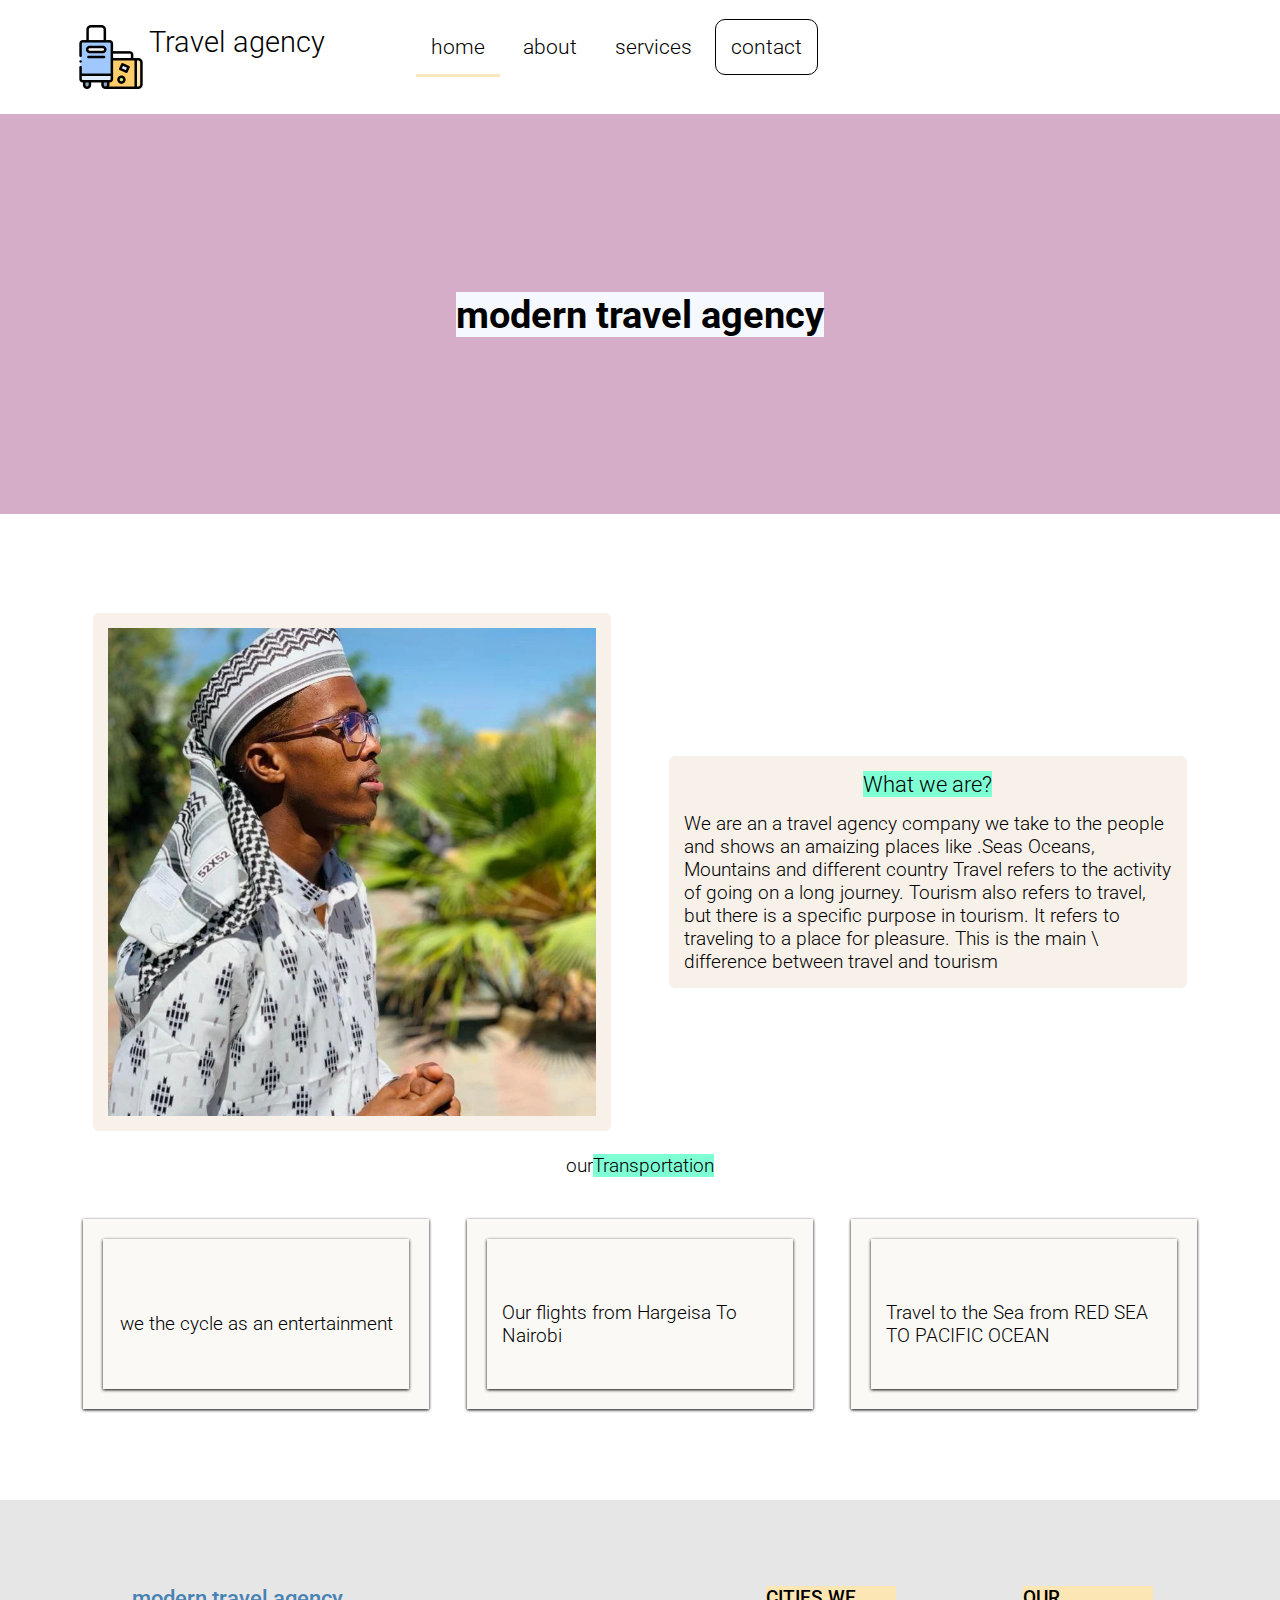
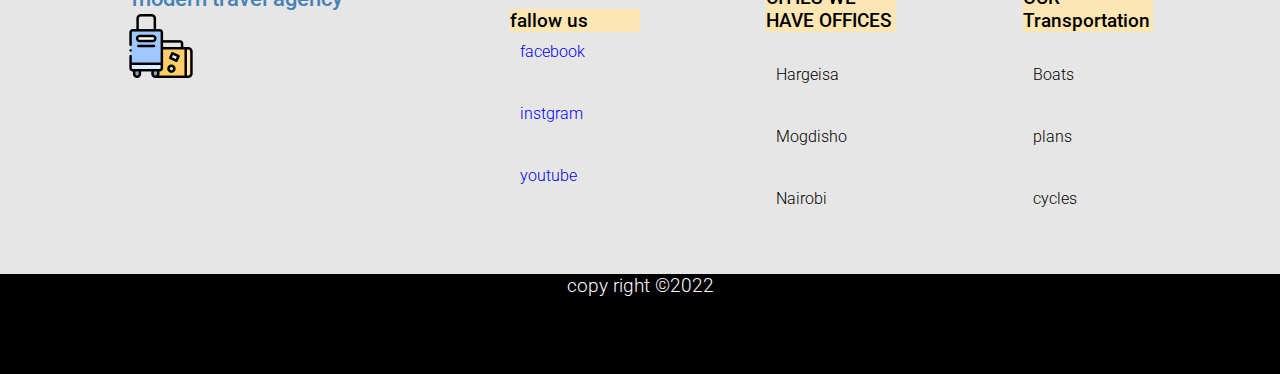
<file: index.html>
<html lang="en">

<head>

    <title>
        dalxii agency
    </title>
    <link rel="stylesheet" href="style.css">
    <link rel="stylesheet" href="https://cdnjs.cloudflare.com/ajax/libs/font-awesome/6.1.1/css/all.min.css"
        integrity="sha512-KfkfwYDsLkIlwQp6LFnl8zNdLGxu9YAA1QvwINks4PhcElQSvqcyVLLD9aMhXd13uQjoXtEKNosOWaZqXgel0g=="
        crossorigin="anonymous" referrerpolicy="no-referrer" />

</head>

<body>
    <div class="header">

        <div class="logo"> <img src="./logo-icon.png" alt="logoi">
            <h2> <a class="logo-text" href="#"></a> Travel agency </h2>

        </div>
        <nav>
            <ul>
                <li><a  class="active-link"   href="#">home</a> </li>
                <li><a   href="./about.html">about</a> </li>
                <li><a href="./services.html">services</a> </li>
                <li><a class="contact-btn" href="./contact.html">contact</a> </li>
            </ul>
        </nav>
    </div>

    <!--hero section-->
    <div class="hero">
        <h1>modern travel agency </h1>
    </div>
    <br>
    <br>
    <!--showcase section-->
    <div class="showcase">
        <div class="container">
            <div class="row">
                <div class="col-2">
                    <img src="./maaam.jpg" alt=" girl image">
                </div>
                <div class="col-2">
                    <h3 class="title"><span class="highlight">What we are?

                        </span></h3>
                    <p> We are an a travel agency company we take to the people and
                        shows an amaizing places like .Seas Oceans, Mountains and different
                        country
                        Travel refers to the activity of going on a long journey.
                        Tourism also refers to travel, but there is a specific
                        purpose in tourism. It refers to traveling to a place for
                        pleasure. This is the main
                        \ difference between travel and tourism </p>
                </div>
            </div>
        </div>

    </div>

    <!-- trips -->
    <div class="trips">
        <div class="container">
            <div class="title">our<span class="highlight">Transportation</span></div>
            <div class="row">



                <!-- copy1   baaskiiad  -->


                <div class="col-3">
                    <div class="trip"><i class="fa-solid fa-bicycle"></i>
                        <p>we the cycle as an entertainment</p>

                    </div>
                </div>





                <!-- copy2 diyaarad-->



                <div class="col-3">
                    <div class="trip"><i class="fa-solid fa-plane-departure"></i>
                        <p>Our flights from Hargeisa To Nairobi</p>

                    </div>
                </div>



                <!-- copy3  dooni ama markab-->




                <div class="col-3">
                    <div class="trip"><i class="fa-solid fa-ship"></i>
                        <p>Travel to the Sea from RED SEA TO PACIFIC OCEAN</p>


                    </div>
                </div>

            </div>

        </div>
    </div>

    <!-- qaybta foooterka -->
    <footer class="footer">
        <div class="container">
            <div class="row">



                <!-- coll1 -->
                <div class="col-4">
                    <h3 class="logo-text"> modern travel agency</h3>
                    <img src="./logo-icon.png" alt="">
                </div>

                <!-- col2 -->
                <div class="col-41">
                    <h4 class="footer-title"> fallow us</h4>

                    <small>
                        <a href="https://www.facebook.com/maamo.ugaaso/"> facebook
                            <i class="fa-brands fa-facebook"></i></a></small>
                    <br>
                    <small>
                        <a href="https://www.instagram.com/malitfx/"> instgram
                            <i class="fa-brands fa-instagram-square"></i></a></small>



                    <br>
                    <small>
                        <a href="https://www.youtube.com/channel/UCQF92yJZW4maO_4q0PAAFXA"> youtube
                            <i class="fa-brands fa-youtube-square"></i></a></small>

                </div>
                <!-- coll3 -->
                <div class="col-41">
                    <h4 class="footer-title"> CITIES WE HAVE OFFICES <i class="fa-solid fa-map-location"></i></h4>
                    <br>
                    <small> Hargeisa</small>
                    <br>
                    <small>Mogdisho</small>
                    <br>
                    <small> Nairobi</small>
                </div>
                <!-- coll4 -->
                <div class="col-41">


                    <h4 class="footer-title">OUR Transportation</h4>
                    <br>
                        <small> Boats <i class="
                            fa-solid fa-ship"></i></small>
                        <br>
                        <small>plans  <i class="
                            fa-solid fa-plane-circle-check">

                        </i></small>
                        <br>
                        <small> cycles <i class="
                            fa-solid fa-bicycle"></i></small>

                </div>
               
            </div>

        </div>




    </footer>

<div class="sub-footer">
<p>copy right &copy2022</p>

</div>

</body>

</html>
</file>
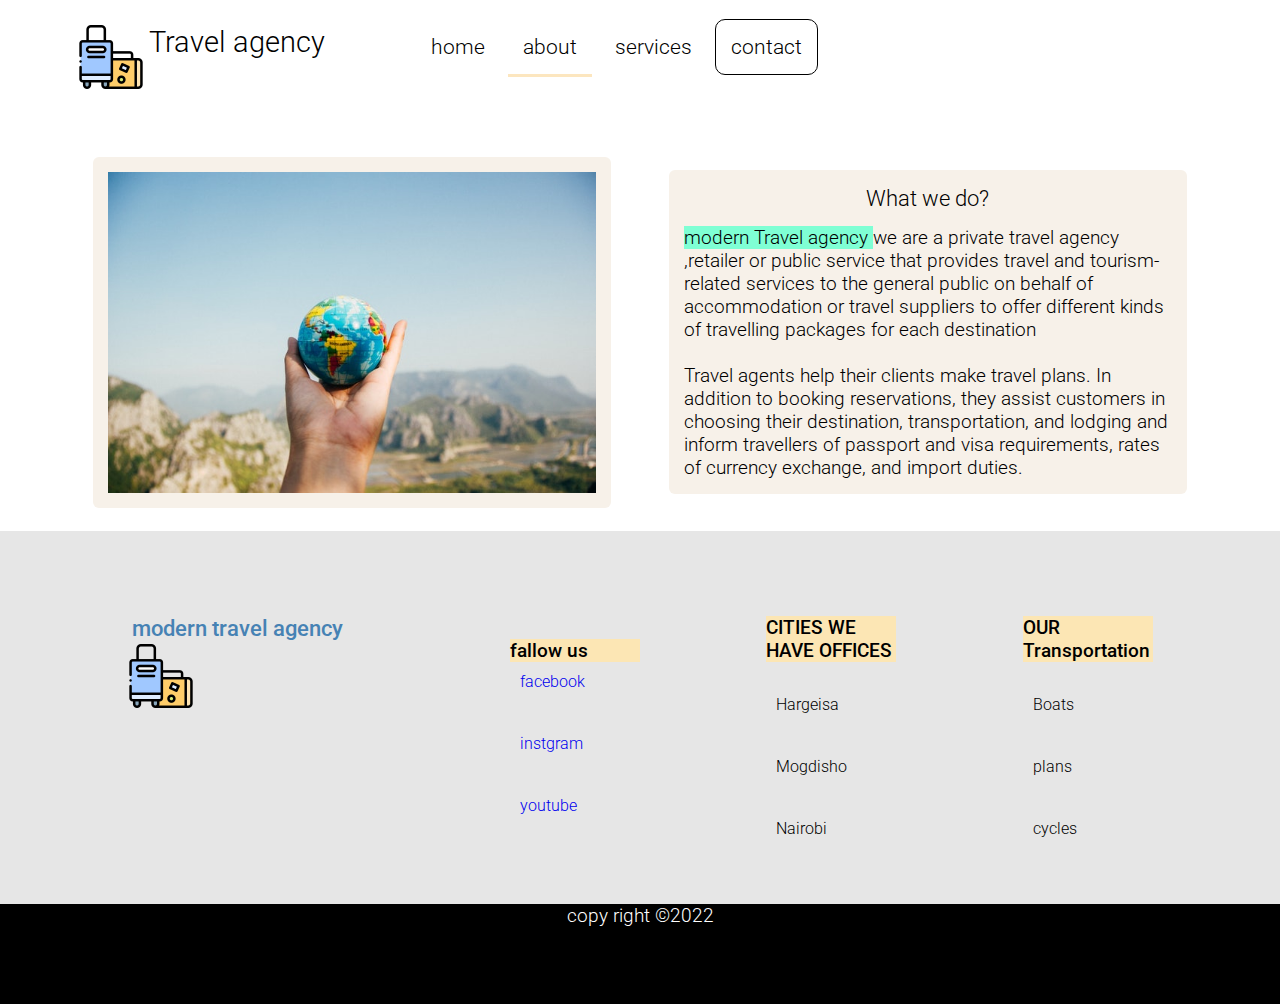
<file: about.html>
<htm>
    <head>
        <title>
            travel agency | services
        </title>
        <link rel="stylesheet" href="./style.css">
        <link rel="stylesheet" href="https://cdnjs.cloudflare.com/ajax/libs/font-awesome/6.1.1/css/all.min.css" 
        integrity="sha512-KfkfwYDsLkIlwQp6LFnl8zNdLGxu9YAA1QvwINks4PhcElQSvqcyVLLD9aMhXd13uQjoXtEKNosOWaZqXgel0g=="
         crossorigin="anonymous" referrerpolicy="no-referrer" />
    </head>
    <body>
        <div class="header">

            <div class="logo"> <img src="./logo-icon.png" alt="logoi">
                <h2> <a class="logo-text" href="#"></a> Travel agency </h2>
    
            </div>
            <nav>
                <ul>
                    <li><a  href="./index.html">home</a> </li>
                    <li><a  class="active-link"  href="./about.html">about</a> </li>
                    <li><a href="./services.html">services</a> </li>
                    <li><a class="contact-btn" href="./contact.html">contact</a> </li>
                </ul>
            </nav>
        </div>

<!-- qaybta diveka -->
<div class="about">
    <div class="container">
<div class="row">
    <div class="col-2"> 
<img src="./world-img.jpeg" alt="this picture doent support!">

    </div>
    <div class="col-2"> 
        <h3 class="title">
            What we do?</h3>
<p><span  class="highlight">   modern Travel agency </span>    we are a private travel 
    agency 
    ,retailer or public 
    service that provides 
    travel and tourism-related services to the general public
     on behalf of accommodation or travel suppliers to offer 
     different kinds 
     of travelling packages for each 
     destination        </p>
<br>
<p>Travel agents help their
     clients make travel plans. 
     In addition to booking reservations, 
     they assist customers in choosing
      their destination, transportation, 
      and lodging and inform travellers of
       passport and visa requirements, rates
        of currency exchange, and import 
        duties.</p>

    </div>
</div> 



    </div>

</div>













    
     <!-- qaybta foooterka -->
    <footer class="footer">
        <div class="container">
            <div class="row">



                <!-- coll1 -->
                <div class="col-4">
                    <h3 class="logo-text"> modern travel agency</h3>
                    <img src="./logo-icon.png" alt="">
                </div>

                <!-- col2 -->
                <div class="col-41">
                    <h4 class="footer-title"> fallow us</h4>

                    <small>
                        <a href="https://www.facebook.com/maamo.ugaaso/"> facebook
                            <i class="fa-brands fa-facebook"></i></a></small>
                    <br>
                    <small>
                        <a href="https://www.instagram.com/malitfx/"> instgram
                            <i class="fa-brands fa-instagram-square"></i></a></small>



                    <br>
                    <small>
                        <a href="https://www.youtube.com/channel/UCQF92yJZW4maO_4q0PAAFXA"> youtube
                            <i class="fa-brands fa-youtube-square"></i></a></small>

                </div>
                <!-- coll3 -->
                <div class="col-41">
                    <h4 class="footer-title"> CITIES WE HAVE OFFICES <i class="fa-solid fa-map-location"></i></h4>
                    <br>
                    <small> Hargeisa</small>
                    <br>
                    <small>Mogdisho</small>
                    <br>
                    <small> Nairobi</small>
                </div>
                <!-- coll4 -->
                <div class="col-41">


                    <h4 class="footer-title">OUR Transportation</h4>
                    <br>
                        <small> Boats <i class="
                            fa-solid fa-ship"></i></small>
                        <br>
                        <small>plans  <i class="
                            fa-solid fa-plane-circle-check">

                        </i></small>
                        <br>
                        <small> cycles <i class="
                            fa-solid fa-bicycle"></i></small>

                </div>
               
            </div>

        </div>




    </footer>

<div class="sub-footer">
<p>copy right &copy2022</p>

</div>
    </body>
    
    </htm>
</file>
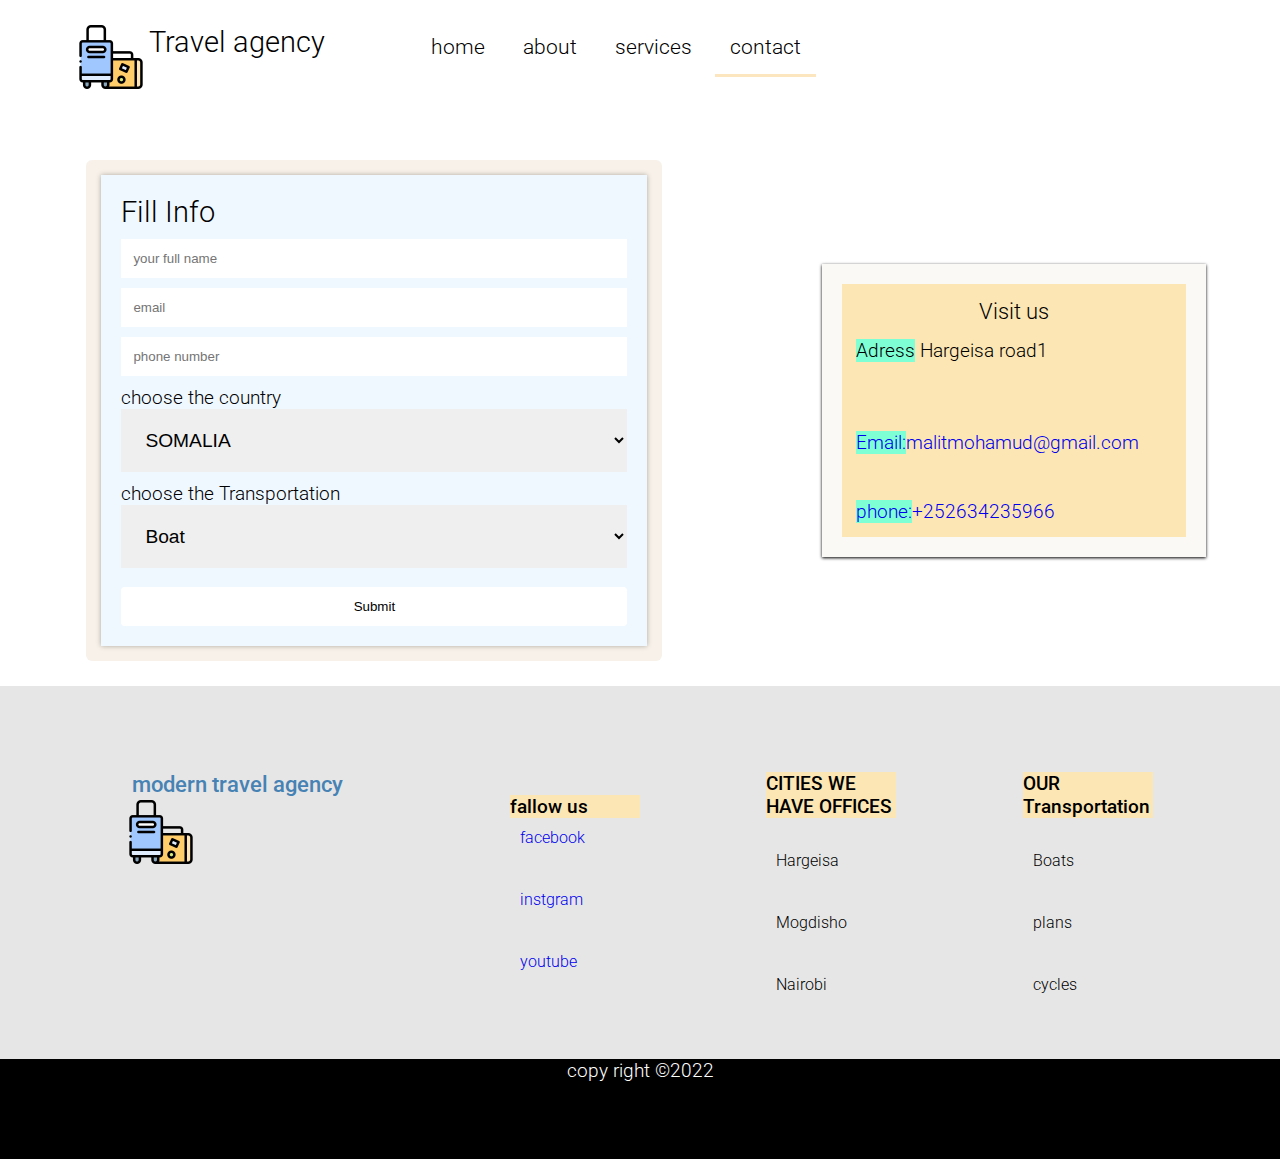
<file: contact.html>
<htm>
  <head>
    <title>travel agency | services</title>
    <link rel="stylesheet" href="./style.css" />
    <link
      rel="stylesheet"
      href="https://cdnjs.cloudflare.com/ajax/libs/font-awesome/6.1.1/css/all.min.css"
      integrity="sha512-KfkfwYDsLkIlwQp6LFnl8zNdLGxu9YAA1QvwINks4PhcElQSvqcyVLLD9aMhXd13uQjoXtEKNosOWaZqXgel0g=="
      crossorigin="anonymous"
      referrerpolicy="no-referrer"
    />
  </head>
  <body>
    <div class="header">
      <div class="logo">
        <img src="./logo-icon.png" alt="logoi" />
        <h2><a class="logo-text" href="#"></a> Travel agency</h2>
      </div>
      <nav>
        <ul>
          <li><a href="./index.html">home</a></li>
          <li><a href="./about.html">about</a></li>
          <li><a href="./services.html">services</a></li>
          <li><a class="active-link" href="./contact.html">contact</a></li>
        </ul>
      </nav>
    </div>
    <!-- acontacnt dives -->

    <div class="contact">
      <div class="row">
        <div class="col-2">
          <form class="form">
            <h2>Fill Info</h2>
            <div class="form-control">
              <input type="text" placeholder="your full name" />
            </div>
            <div class="form-control">
              <input type="email" placeholder="email" />
            </div>
            <div class="form-control">
              <input type="number" placeholder="phone number" />
            </div>
            <div class="form-control">
              <label for="choose the country">choose the country</label>
              <select name="" id="">
                <option value="SOMALIA">SOMALIA</option>
                <option value="KENYA">KENYA</option>
                <option value="USA">USA</option>
                <option value="TURKEY">TURKEY</option>
              </select>
            </div>

            <!-- QAYBTA KALE -->

            <div class="form-control">
              <label for="choose the Transportation"
                >choose the Transportation</label
              >
              <select name="" id="">
                <option value="BOAT">Boat</option>
                <option value="AIRPLANE">Aiplane</option>
                <option value="CYCLE">Cycle</option>
              </select>
            </div>
            <div class="submit">
              <input type="submit" />
            </div>
          </form>
        </div>
        <div class="col-3">
          <div class="text">
            <h3 class="title">Visit us</h3>
            <p><span class="highlight">Adress</span> Hargeisa road1</p>
            <br />
            <br />
            <br />
            <a href="mailto:malitmohamud@gmail.com">
              <span class="highlight">Email:</span>malitmohamud@gmail.com
            </a>
            <br />
            <br />
            <br />
            <a href="tel:+252634235966">
              <span class="highlight">phone:</span>+252634235966
            </a>
          </div>
        </div>
      </div>
    </div>

    <!-- qaybta foooterka -->
    <footer class="footer">
      <div class="container">
        <div class="row">
          <!-- coll1 -->
          <div class="col-4">
            <h3 class="logo-text">modern travel agency</h3>
            <img src="./logo-icon.png" alt="" />
          </div>

          <!-- col2 -->
          <div class="col-41">
            <h4 class="footer-title">fallow us</h4>

            <small>
              <a href="https://www.facebook.com/maamo.ugaaso/">
                facebook <i class="fa-brands fa-facebook"></i></a
            ></small>
            <br />
            <small>
              <a href="https://www.instagram.com/malitfx/">
                instgram <i class="fa-brands fa-instagram-square"></i></a
            ></small>

            <br />
            <small>
              <a
                href="https://www.youtube.com/channel/UCQF92yJZW4maO_4q0PAAFXA"
              >
                youtube <i class="fa-brands fa-youtube-square"></i></a
            ></small>
          </div>
          <!-- coll3 -->
          <div class="col-41">
            <h4 class="footer-title">
              CITIES WE HAVE OFFICES <i class="fa-solid fa-map-location"></i>
            </h4>
            <br />
            <small> Hargeisa</small>
            <br />
            <small>Mogdisho</small>
            <br />
            <small> Nairobi</small>
          </div>
          <!-- coll4 -->
          <div class="col-41">
            <h4 class="footer-title">OUR Transportation</h4>
            <br />
            <small> Boats <i class="fa-solid fa-ship"></i></small>
            <br />
            <small>plans <i class="fa-solid fa-plane-circle-check"> </i></small>
            <br />
            <small> cycles <i class="fa-solid fa-bicycle"></i></small>
          </div>
        </div>
      </div>
    </footer>

    <div class="sub-footer">
      <p>copy right &copy2022</p>
    </div>
  </body>
</htm>
</file>
<file: style.css>
@import url("https://fonts.googleapis.com/css2?family=Roboto:wght@300;400;500;700&display=swap");

* {
  margin: 0;
  padding: 0;
  box-sizing: border-box;
}
body {
  font-family: "Roboto", sans-serif;
  font-size: 1.2rem;
  font-weight: 300;
}
.header {
  max-width: 90vw;
  height: fit-content;
  padding: 15px;
  margin: 10px auto;
  display: flex;
  justify-content: space-between;
  flex-wrap: wrap;
}
.logo {
  display: flex;
  flex-basis: 30%;
}
h2 {
  font-weight: 300;
}
nav {
  flex: 40%;
}
nav ul {
  display: flex;
  list-style-type: none;
}
nav ul li a {
  text-decoration: none;
  color: black;
  font-size: 1.3rem;
  padding: 15px;
  margin-right: 8px;
}
nav ul li a:hover {
  background-color: rgb(240, 240, 240);
  border-radius: 10px;
}
nav ul li {
  padding-top: 10px;
}
nav ul li .contact-btn {
  background-color: black;
  color: white;
  border-radius: 10px;
}

nav ul li {
  padding-top: 10px;
}
nav ul li .contact-btn {
  background-color: white;
  color: black;
  border: 0.5px solid black;
}
/*global */

.title {
  font: size 2rem;
  font-weight: 300;
  text-align: center;
  margin-bottom: 15px;
}
.highlight {
  background-color: aquamarine;
}
.logo-text {
  color: steelblue;
  font-weight: 500;
  margin: 3px;
}
.active-link {
  border-bottom: 3px solid #fce6bf;
}
a {
  text-decoration: none;
}
/* hero section */
.hero {
  background-color: #d5adc8;
  background-image: -o-linear-gradient (315deg, #d5adc8 0%, #f5bbbd 74%);
  height: 400px;
  display: flex;
  justify-content: center;
  align-items: center;
}
.hero h1 {
  background-color: #f5f9ff;
  color: black;
}

/*showcase section*/
.container {
  width: 90vw;
  margin: auto;
}
.row {
  display: flex;
  margin-top: 30px;
  align-items: center;
  flex-wrap: wrap;
  justify-content: space-around;
  margin-top: 30px;
  height: fit-content;
}
.col-2 {
  flex-basis: 45%;
  min-width: 400px;
  margin: 2%;
  padding: 15px;
  background-color: rgb(247, 241, 233);
  border-radius: 6px;
}

.col-2 img {
  width: 100%;
}
.trips {
  margin-bottom: 80px;
}
.trip {
  min-height: 150px;
  padding: 15px;
  box-shadow: 0 1px 3px 0 rgb(0, 0, 0, 1);
  display: flex;
  flex-direction: column;
  align-items: center;
  justify-content: center;
}

.trip i {
  font-size: 3rem;
  margin: 10px;
}
.fa-bicycle {
  color: steelblue;
}
.fa-plane-departure {
  color: lightcoral;
}
.fa-ship {
  color: slategray;
}

.trip:hover {
  background-color: #faf9f5;
}

.col-3 {
  flex-basis: 30%;
  min-width: 300px;
  margin: 1%;
  background-color: #faf9f5;
  padding: 20px;
  box-shadow: 0 1px 3px 0 rgb(0, 0, 0, 2);
}

/* footerkaygii yaraaa */
.col-4 {
  flex-basis: 22%;
  min-height: 240px;
  margin: 1%;
}

.footer {
  height: fit-content;
  background-color: rgb(230, 230, 230);
  padding: 40px;
}
.sub-footer {
  height: 100px;
  text-align: center;
  background-color: black;
  color: white;
}
.col-41 {
  display: flex;
  flex-direction: column;
  padding: 10px;
}
.col-41 > small {
  padding: 10px;
}
a {
  text-decoration: none;
}

/* footer titile */
.footer-title {
  width: 130px;
  font-weight: 500;
  background-color: #fce6b4;
}

.i {
  font-size: 1.4rem;
  margin-left: 10px;
  background-color: azure;
  padding: 5px;
  border-radius: 4px;
  box-shadow: 0 1px 3px 0 rgb(0, 0, 0, 0.1);
}
.fa-facebook:hover {
  color: blue;
}
.fa-instagram-square:hover {
  color: #e95950;
}
.fa-youtube-square:hover {
  color: red;
}

/* services pagegaygaaaaaaaaaaaaaaa */

.btn {
  height: 55px;
  border: none;
  padding: 15px;
  font-family: inherit;
  font-size: 1.2rem;
  background-color: rgb(107, 107, 107);
  color: white;
  border: 1px solid black;
  margin: 10px;
  border-radius: 4px;
}
.btn:hover {
  background-color: rgb(149, 148, 146);
  cursor: pointer;
  transition: all 0.25s ease-in-out;
}

.boxess {
  background-color: rgb(249, 251, 253);
  border-radius: 6px;
}
.box {
  border: 1px solid grey;
  border-radius: 4px;
}
.box-one {
  display: flex;
  flex-wrap: wrap;
  justify-content: space-around;
  background-color: #fce6b4;
}

.box-one img:hover {
  transform: translate(120px, 20%);
  transition: all 1s ease-in-out;
}

.box-two {
  background-color: #fffcf6;
}

/* ugudambayntii waan kan comtact page kaygiiiiiiiiii */
.form {
  background-color: aliceblue;
  padding: 20px;
  box-shadow: 0px 0px 5px rgba(0, 0, 0, 0.3);
}
.form .form-control {
  margin-top: 10px;
  width: 100%;
}
input {
  width: 100%;
  padding: 12px;
  font-size: 1, 2rem;
  border: none;
}

input[type="text"]:focus input[type="email"]:focus input[type="number"]:focus {
  outline: none;
}

select {
  padding: 20px;
  width: 100%;
  font-size: inherit;
  border: none;
}
.submit input {
  margin-top: 19px;
  border: none;
  background-color: white;
  border-radius: 4px;
}
.submit input:hover {
  background-color: #fce6b4;
  color: black;
  transition: all200ms ease-in-out;
  cursor: pointer;
}
.contact .text {
  background-color: #fce6b4;
  padding: 14px;
}

/* alla mahadaa iska leh */
</file>
